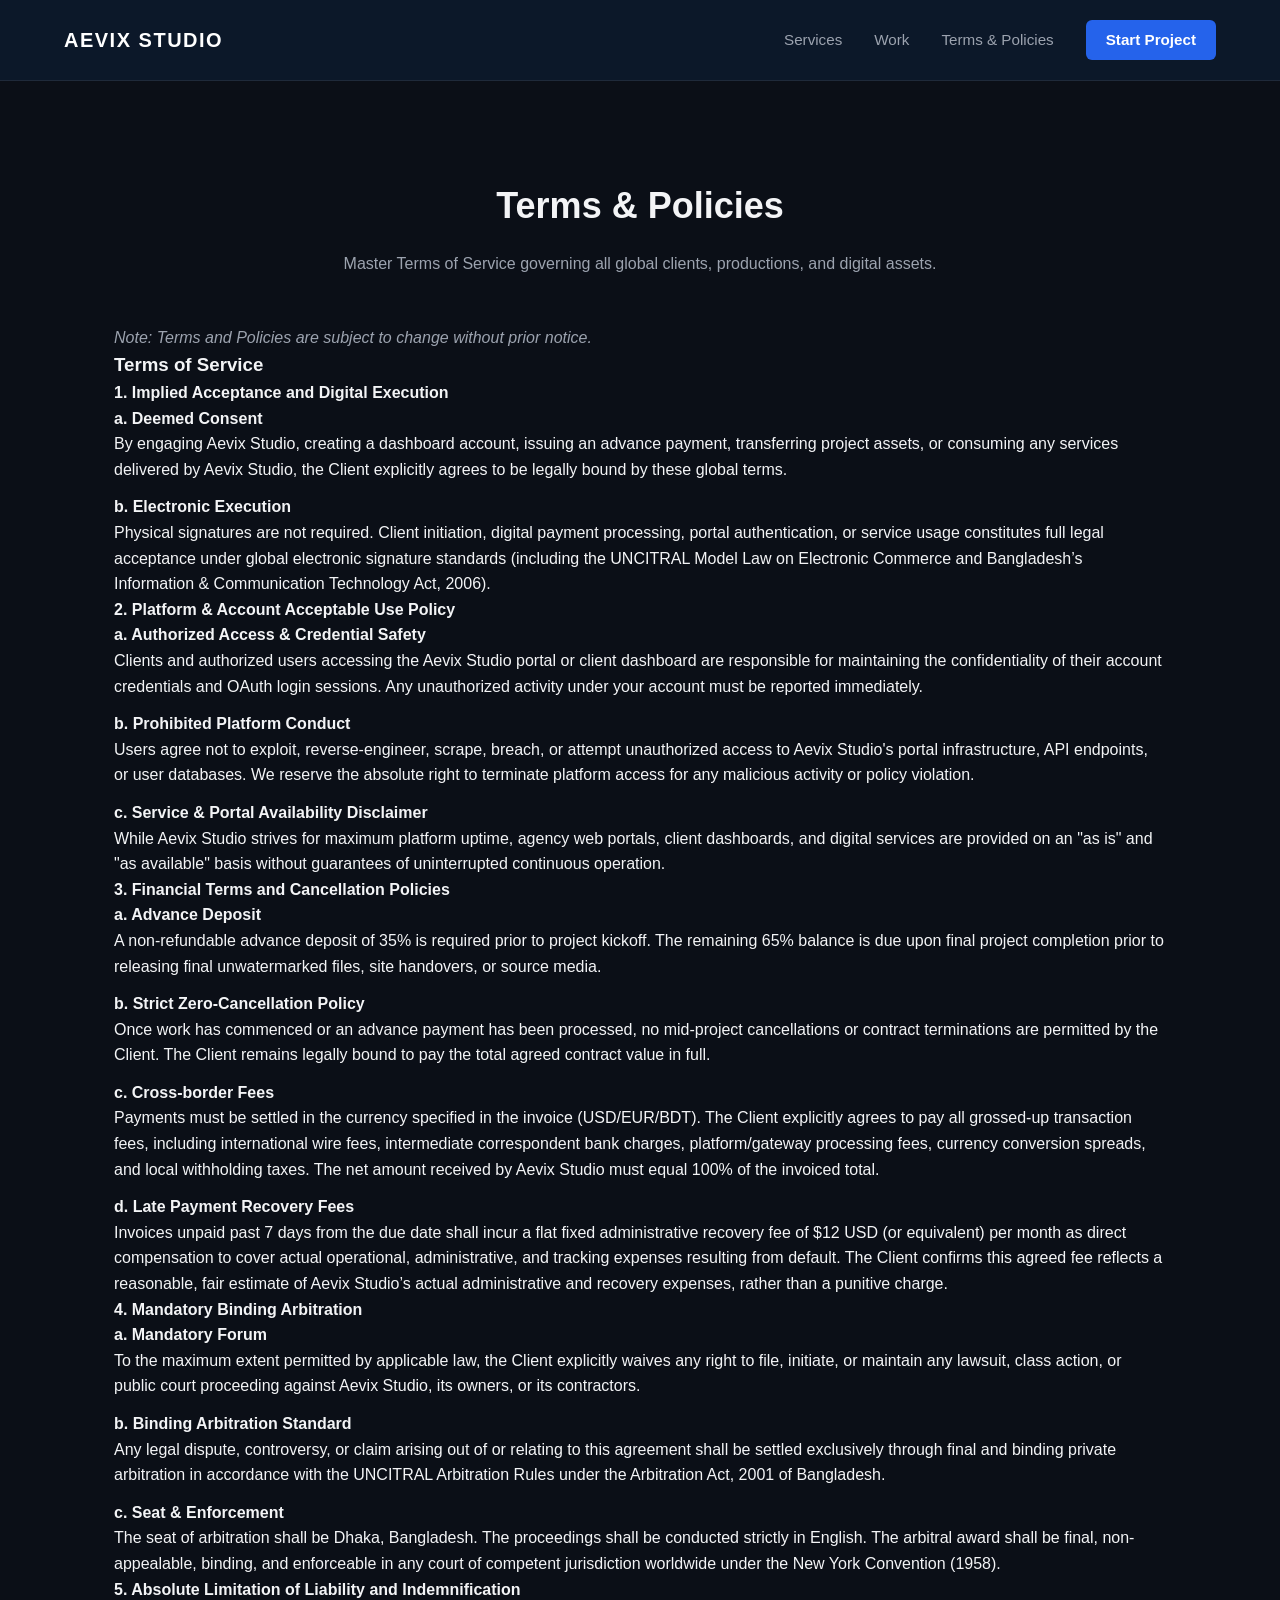
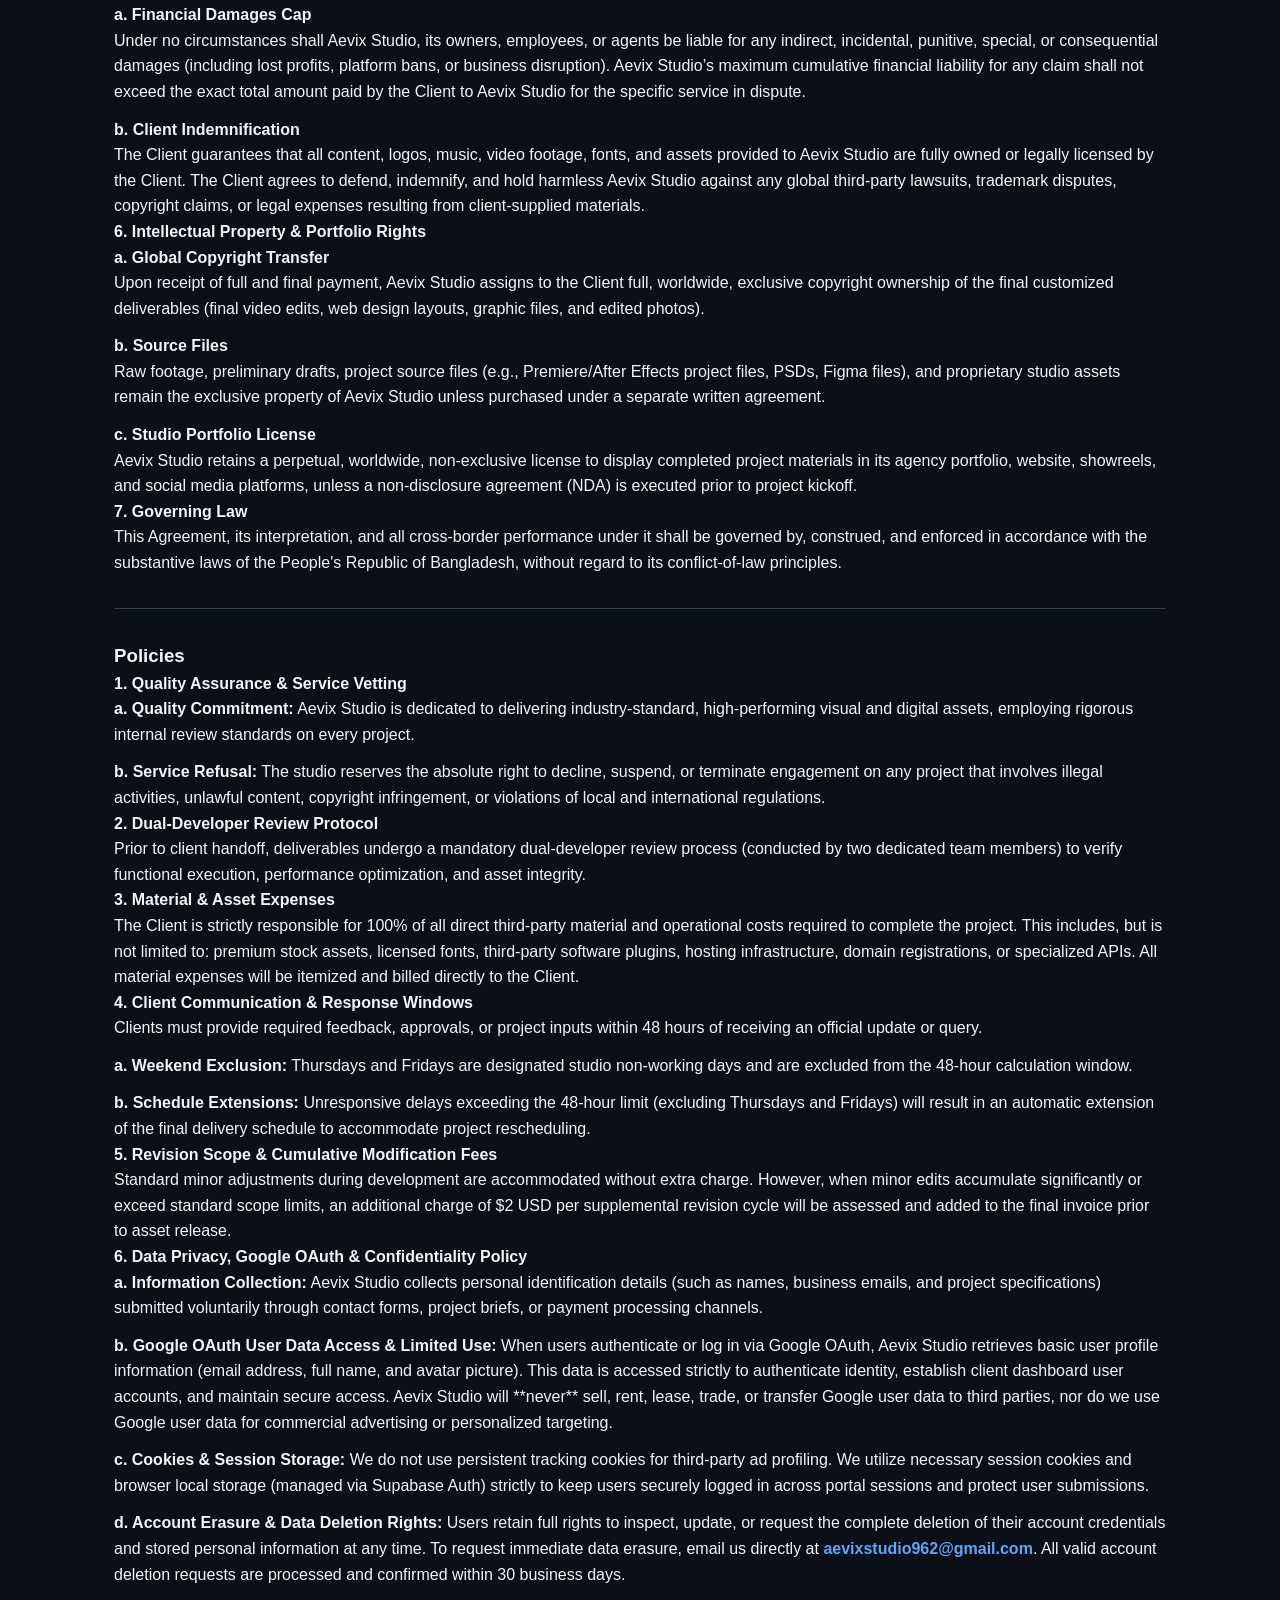
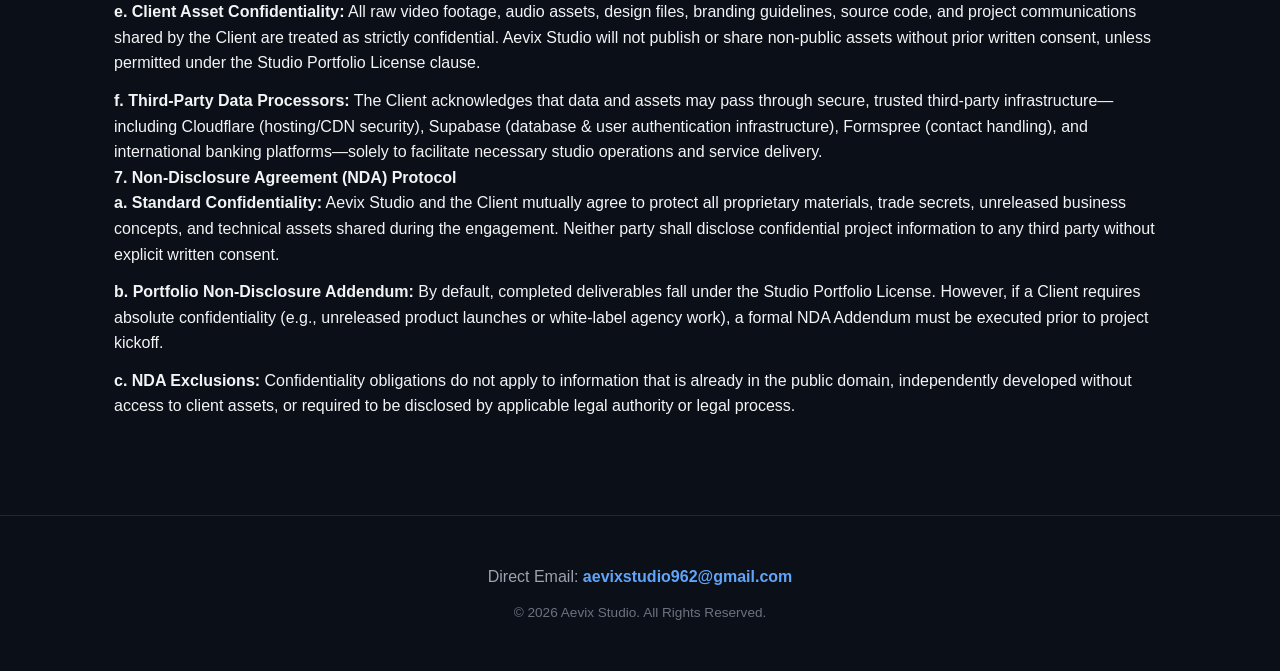
<file: aevix-studio-web/terms/index.html>
<!DOCTYPE html>
<html lang="en">
<head>
    <meta charset="UTF-8">
    <meta name="viewport" content="width=device-width, initial-scale=1.0">
    <title>Terms & Policies | Aevix Studio</title>
    <link rel="stylesheet" href="../style.css">
</head>
<body>

    <!-- Header Navigation -->
    <header>
        <div class="brand"><a href="/" style="text-decoration:none; color:inherit;">AEVIX STUDIO</a></div>
        <nav>
            <a href="/#services">Services</a>
            <a href="/#portfolio">Work</a>
            <a href="/terms">Terms & Policies</a>
            <a href="/#contact" class="nav-cta">Start Project</a>
        </nav>
    </header>

    <!-- Main Terms Content -->
    <section class="section-container">
        <h2>Terms & Policies</h2>
        <p class="section-lead">Master Terms of Service governing all global clients, productions, and digital assets.</p>
        
        <div class="terms-card">
            
            <div class="term-block">
                <p style="color: #9ca3af; font-style: italic;">Note: Terms and Policies are subject to change without prior notice.</p>
            </div>

            <!-- SECTION: TERMS OF SERVICE -->
            <div class="term-block" id="terms">
                <h3>Terms of Service</h3>
            </div>

            <div class="term-block">
                <h4>1. Implied Acceptance and Digital Execution</h4>
                <p><strong>a. Deemed Consent</strong><br>By engaging Aevix Studio, creating a dashboard account, issuing an advance payment, transferring project assets, or consuming any services delivered by Aevix Studio, the Client explicitly agrees to be legally bound by these global terms.</p>
                <p style="margin-top:0.75rem;"><strong>b. Electronic Execution</strong><br>Physical signatures are not required. Client initiation, digital payment processing, portal authentication, or service usage constitutes full legal acceptance under global electronic signature standards (including the UNCITRAL Model Law on Electronic Commerce and Bangladesh’s Information & Communication Technology Act, 2006).</p>
            </div>

            <div class="term-block">
                <h4>2. Platform & Account Acceptable Use Policy</h4>
                <p><strong>a. Authorized Access & Credential Safety</strong><br>Clients and authorized users accessing the Aevix Studio portal or client dashboard are responsible for maintaining the confidentiality of their account credentials and OAuth login sessions. Any unauthorized activity under your account must be reported immediately.</p>
                <p style="margin-top:0.75rem;"><strong>b. Prohibited Platform Conduct</strong><br>Users agree not to exploit, reverse-engineer, scrape, breach, or attempt unauthorized access to Aevix Studio's portal infrastructure, API endpoints, or user databases. We reserve the absolute right to terminate platform access for any malicious activity or policy violation.</p>
                <p style="margin-top:0.75rem;"><strong>c. Service & Portal Availability Disclaimer</strong><br>While Aevix Studio strives for maximum platform uptime, agency web portals, client dashboards, and digital services are provided on an "as is" and "as available" basis without guarantees of uninterrupted continuous operation.</p>
            </div>

            <div class="term-block">
                <h4>3. Financial Terms and Cancellation Policies</h4>
                <p><strong>a. Advance Deposit</strong><br>A non-refundable advance deposit of 35% is required prior to project kickoff. The remaining 65% balance is due upon final project completion prior to releasing final unwatermarked files, site handovers, or source media.</p>
                <p style="margin-top:0.75rem;"><strong>b. Strict Zero-Cancellation Policy</strong><br>Once work has commenced or an advance payment has been processed, no mid-project cancellations or contract terminations are permitted by the Client. The Client remains legally bound to pay the total agreed contract value in full.</p>
                <p style="margin-top:0.75rem;"><strong>c. Cross-border Fees</strong><br>Payments must be settled in the currency specified in the invoice (USD/EUR/BDT). The Client explicitly agrees to pay all grossed-up transaction fees, including international wire fees, intermediate correspondent bank charges, platform/gateway processing fees, currency conversion spreads, and local withholding taxes. The net amount received by Aevix Studio must equal 100% of the invoiced total.</p>
                <p style="margin-top:0.75rem;"><strong>d. Late Payment Recovery Fees</strong><br>Invoices unpaid past 7 days from the due date shall incur a flat fixed administrative recovery fee of $12 USD (or equivalent) per month as direct compensation to cover actual operational, administrative, and tracking expenses resulting from default. The Client confirms this agreed fee reflects a reasonable, fair estimate of Aevix Studio’s actual administrative and recovery expenses, rather than a punitive charge.</p>
            </div>

            <div class="term-block">
                <h4>4. Mandatory Binding Arbitration</h4>
                <p><strong>a. Mandatory Forum</strong><br>To the maximum extent permitted by applicable law, the Client explicitly waives any right to file, initiate, or maintain any lawsuit, class action, or public court proceeding against Aevix Studio, its owners, or its contractors.</p>
                <p style="margin-top:0.75rem;"><strong>b. Binding Arbitration Standard</strong><br>Any legal dispute, controversy, or claim arising out of or relating to this agreement shall be settled exclusively through final and binding private arbitration in accordance with the UNCITRAL Arbitration Rules under the Arbitration Act, 2001 of Bangladesh.</p>
                <p style="margin-top:0.75rem;"><strong>c. Seat & Enforcement</strong><br>The seat of arbitration shall be Dhaka, Bangladesh. The proceedings shall be conducted strictly in English. The arbitral award shall be final, non-appealable, binding, and enforceable in any court of competent jurisdiction worldwide under the New York Convention (1958).</p>
            </div>

            <div class="term-block">
                <h4>5. Absolute Limitation of Liability and Indemnification</h4>
                <p><strong>a. Financial Damages Cap</strong><br>Under no circumstances shall Aevix Studio, its owners, employees, or agents be liable for any indirect, incidental, punitive, special, or consequential damages (including lost profits, platform bans, or business disruption). Aevix Studio’s maximum cumulative financial liability for any claim shall not exceed the exact total amount paid by the Client to Aevix Studio for the specific service in dispute.</p>
                <p style="margin-top:0.75rem;"><strong>b. Client Indemnification</strong><br>The Client guarantees that all content, logos, music, video footage, fonts, and assets provided to Aevix Studio are fully owned or legally licensed by the Client. The Client agrees to defend, indemnify, and hold harmless Aevix Studio against any global third-party lawsuits, trademark disputes, copyright claims, or legal expenses resulting from client-supplied materials.</p>
            </div>

            <div class="term-block">
                <h4>6. Intellectual Property & Portfolio Rights</h4>
                <p><strong>a. Global Copyright Transfer</strong><br>Upon receipt of full and final payment, Aevix Studio assigns to the Client full, worldwide, exclusive copyright ownership of the final customized deliverables (final video edits, web design layouts, graphic files, and edited photos).</p>
                <p style="margin-top:0.75rem;"><strong>b. Source Files</strong><br>Raw footage, preliminary drafts, project source files (e.g., Premiere/After Effects project files, PSDs, Figma files), and proprietary studio assets remain the exclusive property of Aevix Studio unless purchased under a separate written agreement.</p>
                <p style="margin-top:0.75rem;"><strong>c. Studio Portfolio License</strong><br>Aevix Studio retains a perpetual, worldwide, non-exclusive license to display completed project materials in its agency portfolio, website, showreels, and social media platforms, unless a non-disclosure agreement (NDA) is executed prior to project kickoff.</p>
            </div>

            <div class="term-block">
                <h4>7. Governing Law</h4>
                <p>This Agreement, its interpretation, and all cross-border performance under it shall be governed by, construed, and enforced in accordance with the substantive laws of the People's Republic of Bangladesh, without regard to its conflict-of-law principles.</p>
            </div>

            <!-- SECTION: POLICIES -->
            <div class="term-block" id="policies" style="margin-top:2rem; border-top: 1px solid #374151; padding-top:2rem;">
                <h3>Policies</h3>
            </div>

            <div class="term-block">
                <h4>1. Quality Assurance & Service Vetting</h4>
                <p><strong>a. Quality Commitment:</strong> Aevix Studio is dedicated to delivering industry-standard, high-performing visual and digital assets, employing rigorous internal review standards on every project.</p>
                <p style="margin-top:0.75rem;"><strong>b. Service Refusal:</strong> The studio reserves the absolute right to decline, suspend, or terminate engagement on any project that involves illegal activities, unlawful content, copyright infringement, or violations of local and international regulations.</p>
            </div>

            <div class="term-block">
                <h4>2. Dual-Developer Review Protocol</h4>
                <p>Prior to client handoff, deliverables undergo a mandatory dual-developer review process (conducted by two dedicated team members) to verify functional execution, performance optimization, and asset integrity.</p>
            </div>

            <div class="term-block">
                <h4>3. Material & Asset Expenses</h4>
                <p>The Client is strictly responsible for 100% of all direct third-party material and operational costs required to complete the project. This includes, but is not limited to: premium stock assets, licensed fonts, third-party software plugins, hosting infrastructure, domain registrations, or specialized APIs. All material expenses will be itemized and billed directly to the Client.</p>
            </div>

            <div class="term-block">
                <h4>4. Client Communication & Response Windows</h4>
                <p>Clients must provide required feedback, approvals, or project inputs within 48 hours of receiving an official update or query.</p>
                <p style="margin-top:0.75rem;"><strong>a. Weekend Exclusion:</strong> Thursdays and Fridays are designated studio non-working days and are excluded from the 48-hour calculation window.</p>
                <p style="margin-top:0.75rem;"><strong>b. Schedule Extensions:</strong> Unresponsive delays exceeding the 48-hour limit (excluding Thursdays and Fridays) will result in an automatic extension of the final delivery schedule to accommodate project rescheduling.</p>
            </div>

            <div class="term-block">
                <h4>5. Revision Scope & Cumulative Modification Fees</h4>
                <p>Standard minor adjustments during development are accommodated without extra charge. However, when minor edits accumulate significantly or exceed standard scope limits, an additional charge of $2 USD per supplemental revision cycle will be assessed and added to the final invoice prior to asset release.</p>
            </div>

            <div class="term-block" id="privacy">
                <h4>6. Data Privacy, Google OAuth & Confidentiality Policy</h4>
                <p><strong>a. Information Collection:</strong> Aevix Studio collects personal identification details (such as names, business emails, and project specifications) submitted voluntarily through contact forms, project briefs, or payment processing channels.</p>
                <p style="margin-top:0.75rem;"><strong>b. Google OAuth User Data Access & Limited Use:</strong> When users authenticate or log in via Google OAuth, Aevix Studio retrieves basic user profile information (email address, full name, and avatar picture). This data is accessed strictly to authenticate identity, establish client dashboard user accounts, and maintain secure access. Aevix Studio will **never** sell, rent, lease, trade, or transfer Google user data to third parties, nor do we use Google user data for commercial advertising or personalized targeting.</p>
                <p style="margin-top:0.75rem;"><strong>c. Cookies & Session Storage:</strong> We do not use persistent tracking cookies for third-party ad profiling. We utilize necessary session cookies and browser local storage (managed via Supabase Auth) strictly to keep users securely logged in across portal sessions and protect user submissions.</p>
                <p style="margin-top:0.75rem;"><strong>d. Account Erasure & Data Deletion Rights:</strong> Users retain full rights to inspect, update, or request the complete deletion of their account credentials and stored personal information at any time. To request immediate data erasure, email us directly at <a href="mailto:aevixstudio962@gmail.com" style="color: #60a5fa; text-decoration: none; font-weight: bold;">aevixstudio962@gmail.com</a>. All valid account deletion requests are processed and confirmed within 30 business days.</p>
                <p style="margin-top:0.75rem;"><strong>e. Client Asset Confidentiality:</strong> All raw video footage, audio assets, design files, branding guidelines, source code, and project communications shared by the Client are treated as strictly confidential. Aevix Studio will not publish or share non-public assets without prior written consent, unless permitted under the Studio Portfolio License clause.</p>
                <p style="margin-top:0.75rem;"><strong>f. Third-Party Data Processors:</strong> The Client acknowledges that data and assets may pass through secure, trusted third-party infrastructure—including Cloudflare (hosting/CDN security), Supabase (database & user authentication infrastructure), Formspree (contact handling), and international banking platforms—solely to facilitate necessary studio operations and service delivery.</p>
            </div>

            <div class="term-block">
                <h4>7. Non-Disclosure Agreement (NDA) Protocol</h4>
                <p><strong>a. Standard Confidentiality:</strong> Aevix Studio and the Client mutually agree to protect all proprietary materials, trade secrets, unreleased business concepts, and technical assets shared during the engagement. Neither party shall disclose confidential project information to any third party without explicit written consent.</p>
                <p style="margin-top:0.75rem;"><strong>b. Portfolio Non-Disclosure Addendum:</strong> By default, completed deliverables fall under the Studio Portfolio License. However, if a Client requires absolute confidentiality (e.g., unreleased product launches or white-label agency work), a formal NDA Addendum must be executed prior to project kickoff.</p>
                <p style="margin-top:0.75rem;"><strong>c. NDA Exclusions:</strong> Confidentiality obligations do not apply to information that is already in the public domain, independently developed without access to client assets, or required to be disclosed by applicable legal authority or legal process.</p>
            </div>

        </div>
    </section>

    <!-- Footer -->
    <footer>
        <p style="color: #9ca3af; margin-bottom: 0.5rem;">
            Direct Email: <a href="mailto:aevixstudio962@gmail.com" style="color: #60a5fa; text-decoration: none; font-weight: bold;">aevixstudio962@gmail.com</a>
        </p>
        <div class="copyright">
            &copy; 2026 Aevix Studio. All Rights Reserved.
        </div>
    </footer>

</body>
</html>
</file>
<file: aevix-studio-web/style.css>
/* Base Reset & Variables */
* {
    margin: 0;
    padding: 0;
    box-sizing: border-box;
}

html {
    scroll-behavior: smooth;
}

body {
    font-family: -apple-system, BlinkMacSystemFont, "Segoe UI", Roboto, Oxygen, Ubuntu, Cantarell, sans-serif;
    background-color: #0b0f17;
    color: #f3f4f6;
    line-height: 1.6;
    -webkit-font-smoothing: antialiased;
    -moz-osx-font-smoothing: grayscale;
}

/* Navigation Header */
header {
    display: flex;
    justify-content: space-between;
    align-items: center;
    padding: 1.25rem 5%;
    background: rgba(13, 26, 45, 0.85);
    backdrop-filter: blur(12px);
    -webkit-backdrop-filter: blur(12px);
    position: sticky;
    top: 0;
    z-index: 100;
    border-bottom: 1px solid rgba(255, 255, 255, 0.08);
}

header .brand {
    font-size: 1.25rem;
    font-weight: 800;
    letter-spacing: 1.5px;
    color: #ffffff;
}

nav {
    display: flex;
    gap: 2rem;
    align-items: center;
}

nav a {
    color: #9ca3af;
    text-decoration: none;
    font-size: 0.95rem;
    transition: color 0.2s ease;
}

nav a:hover {
    color: #ffffff;
}

nav .nav-cta {
    background: #2563eb;
    color: #ffffff;
    padding: 0.5rem 1.25rem;
    border-radius: 6px;
    font-weight: 600;
    transition: background-color 0.2s ease, transform 0.2s ease;
}

nav .nav-cta:hover {
    background: #3b82f6;
    transform: translateY(-1px);
}

/* Hero Section with Dynamic Gradient Overlay */
.hero {
    position: relative;
    overflow: hidden;
    z-index: 1;
    min-height: 85vh;
    display: flex;
    flex-direction: column;
    justify-content: center;
    align-items: center;
    text-align: center;
    padding: 4rem 1.5rem;
    background-color: #0d1a2d;
    transition: background-color 0.1s linear;
}

/* Gradient overlay blending hero bottom into page content */
.hero::after {
    content: '';
    position: absolute;
    bottom: 0;
    left: 0;
    width: 100%;
    height: 60%;
    background: linear-gradient(to bottom, rgba(13, 26, 45, 0) 0%, #0b0f17 100%);
    pointer-events: none;
    z-index: 2;
}

.hero h1, .hero p {
    position: relative;
    z-index: 3;
}

.hero h1 {
    font-size: 3rem;
    font-weight: 800;
    max-width: 800px;
    margin-bottom: 1.5rem;
    line-height: 1.2;
    text-shadow: 0 4px 20px rgba(0, 0, 0, 0.6);
}

.hero p {
    font-size: 1.2rem;
    color: #d1d5db;
    max-width: 650px;
    margin-bottom: 2.5rem;
    text-shadow: 0 2px 10px rgba(0, 0, 0, 0.5);
}

/* Liquid / Water Refraction CTA Button */
.hero .cta-btn {
    position: relative;
    z-index: 3;
    display: inline-block;
    padding: 0.9rem 2.2rem;
    border-radius: 12px;
    font-weight: 700;
    text-decoration: none;
    color: #ffffff;
    
    background: rgba(255, 255, 255, 0.05);
    border: 1px solid rgba(255, 255, 255, 0.4);
    box-shadow: 
        inset 0 2px 4px rgba(255, 255, 255, 0.5),
        inset 0 -3px 6px rgba(0, 0, 0, 0.3),
        0 8px 32px rgba(0, 0, 0, 0.37);

    backdrop-filter: blur(2px) contrast(1.15) brightness(1.1) url(#water-refraction);
    -webkit-backdrop-filter: blur(2px) contrast(1.15) brightness(1.1);

    transition: transform 0.3s cubic-bezier(0.175, 0.885, 0.32, 1.275), 
                box-shadow 0.3s ease, 
                border-color 0.3s ease;
    overflow: hidden;
}

/* Water Surface Specular Shine */
.hero .cta-btn::before {
    content: '';
    position: absolute;
    top: 0;
    left: 0;
    right: 0;
    height: 45%;
    background: linear-gradient(180deg, rgba(255, 255, 255, 0.25) 0%, rgba(255, 255, 255, 0.02) 100%);
    border-radius: 11px 11px 0 0;
    pointer-events: none;
}

/* Dynamic Hover Effect */
.hero .cta-btn:hover {
    transform: translateY(-3px) scale(1.03);
    border-color: rgba(255, 255, 255, 0.65);
    box-shadow: 
        inset 0 3px 6px rgba(255, 255, 255, 0.7),
        inset 0 -4px 8px rgba(0, 0, 0, 0.4),
        0 12px 35px rgba(37, 99, 235, 0.35);
}

/* Animated Upscaled Centerpiece Logo */
.hero-bg-logo {
    position: absolute;
    top: 58%;
    left: 50%;
    transform: translate(-50%, -50%);
    width: 650px;
    max-width: 90vw;
    opacity: 0.22;
    pointer-events: none;
    z-index: 1;
    will-change: transform, opacity;
}

/* Section Containers & Grids */
.section-container {
    max-width: 1100px;
    margin: 0 auto;
    padding: 6rem 1.5rem;
    position: relative;
    z-index: 3;
}

.section-container h2 {
    font-size: 2.25rem;
    text-align: center;
    margin-bottom: 1rem;
}

.section-lead {
    text-align: center;
    color: #9ca3af;
    margin-bottom: 3rem;
}

.grid {
    display: grid;
    grid-template-columns: repeat(auto-fit, minmax(280px, 1fr));
    gap: 1.5rem;
}

.card {
    background: #111827;
    border: 1px solid #1f2937;
    border-radius: 12px;
    padding: 2rem;
    transition: border-color 0.25s ease, transform 0.25s ease, box-shadow 0.25s ease;
}

.card:hover {
    border-color: #374151;
    transform: translateY(-4px);
    box-shadow: 0 10px 25px -5px rgba(0, 0, 0, 0.3);
}

.card h3 {
    font-size: 1.25rem;
    margin-bottom: 0.75rem;
    color: #f3f4f6;
}

.card p {
    color: #9ca3af;
    font-size: 0.95rem;
}

/* Form Styles */
#contact-form {
    max-width: 600px;
    margin: 0 auto;
    background: #111827;
    padding: 2.5rem;
    border-radius: 12px;
    border: 1px solid #1f2937;
}

.form-group {
    margin-bottom: 1.5rem;
}

.form-group label {
    display: block;
    margin-bottom: 0.5rem;
    color: #d1d5db;
    font-size: 0.9rem;
    font-weight: 500;
}

.form-group input, 
.form-group textarea {
    width: 100%;
    padding: 0.75rem 1rem;
    background: #0b0f17;
    border: 1px solid #374151;
    border-radius: 6px;
    color: #ffffff;
    font-size: 0.95rem;
    outline: none;
    transition: border-color 0.2s ease, box-shadow 0.2s ease;
}

.form-group input:focus, 
.form-group textarea:focus {
    border-color: #3b82f6;
    box-shadow: 0 0 0 3px rgba(59, 130, 246, 0.15);
}

/* Form Submit Button */
.submit-btn {
    width: 100%;
    background: linear-gradient(135deg, #3b82f6 0%, #2563eb 100%);
    color: #ffffff;
    font-weight: 600;
    font-size: 1rem;
    padding: 0.85rem 2rem;
    border: none;
    border-radius: 8px;
    cursor: pointer;
    transition: all 0.25s cubic-bezier(0.4, 0, 0.2, 1);
    box-shadow: 0 4px 14px rgba(59, 130, 246, 0.39);
}

.submit-btn:hover:not(:disabled) {
    background: linear-gradient(135deg, #60a5fa 0%, #3b82f6 100%);
    transform: translateY(-2px);
    box-shadow: 0 6px 20px rgba(59, 130, 246, 0.55);
}

.submit-btn:disabled {
    background: #374151;
    color: #9ca3af;
    cursor: not-allowed;
    opacity: 0.65;
    box-shadow: none;
    transform: none;
    filter: grayscale(100%);
}

/* Footer */
footer {
    text-align: center;
    padding: 3rem 1rem;
    border-top: 1px solid #1f2937;
    background: #0b0f17;
}

footer a {
    color: #60a5fa;
    text-decoration: none;
}

footer a:hover {
    text-decoration: underline;
}

.copyright {
    color: #6b7280;
    font-size: 0.85rem;
    margin-top: 0.75rem;
}

/* Responsive Media Queries */
@media (max-width: 768px) {
    header {
        padding: 1rem 4%;
    }
    
    nav {
        gap: 1rem;
    }
    
    .hero h1 {
        font-size: 2.1rem;
    }
    
    .hero p {
        font-size: 1.05rem;
    }
    
    .section-container {
        padding: 4rem 1rem;
    }
}
</file>
